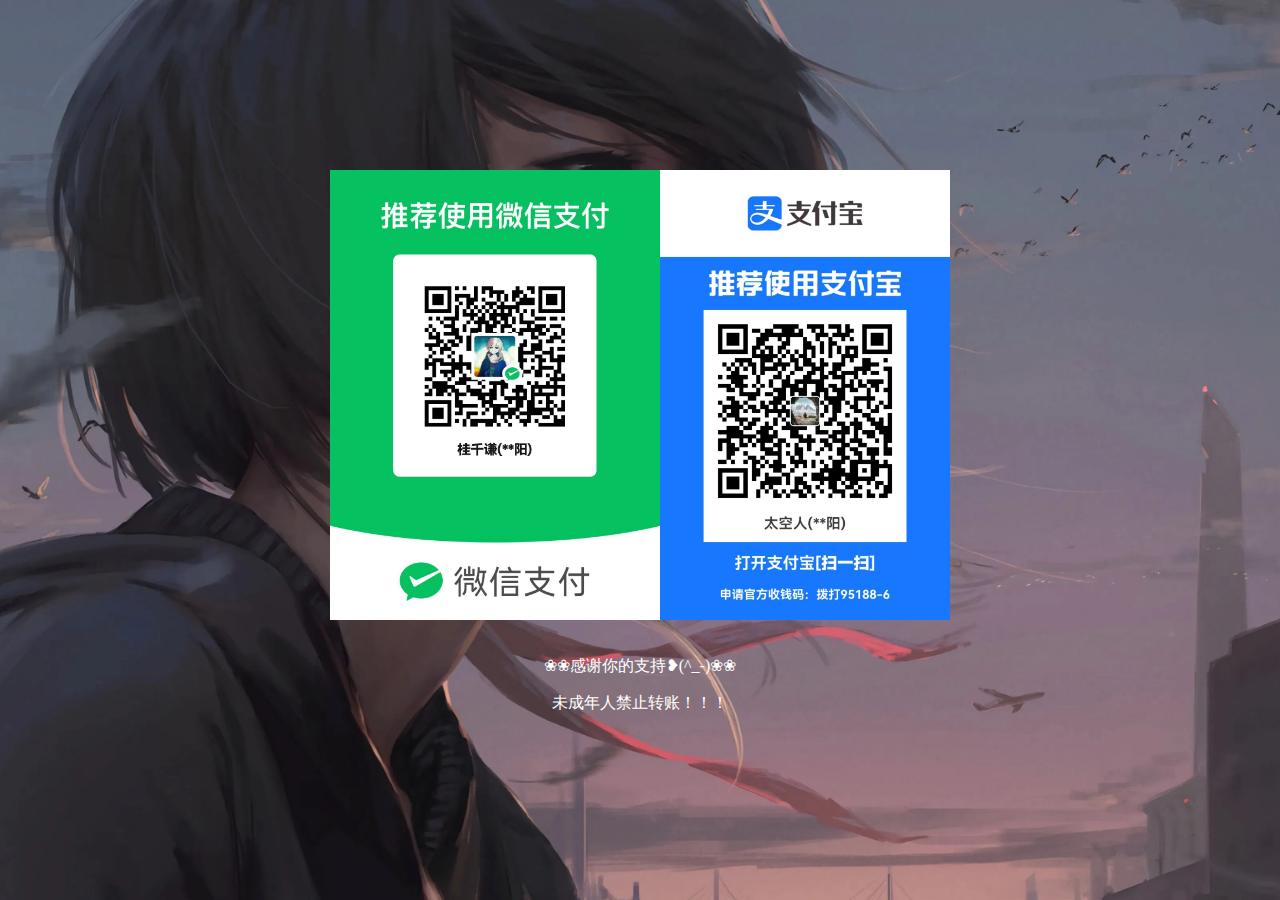
<file: shoukuanmazhanshiye.html>
<!DOCTYPE html>
<html>
<head>
    <title>感谢您的支援，我会更加努力为亲们服务的~❥(^_-)</title>
    <style>
        body {
            margin: 0;
            padding: 0;
            display: flex;
            flex-direction: column;
            align-items: center;
            justify-content: center;
            height: 100vh;
            text-align: center;
            background-image: url("img/start.jpg");
            background-size: cover;
            background-position: center;
        }

        .image-container {
            display: flex;
            justify-content: center;
            width: 100%;
            height: 50%;
        }

        .image-container img {
            max-width: 50%;
            height: auto;
        }

        .text-container {
            margin-top: 20px;
        }

        p {
            color: #ffffff;
        }
    </style>
</head>
<body>
    <div class="image-container">
        <img src="img/weixingshoukuanma.jpg" alt="Image 1">
        <img src="img/zfbaoshoukuanma.jpg" alt="Image 2">
    </div>
    <div class="text-container">
        <p>❀❀感谢你的支持❥(^_-)❀❀</p>
        <p>未成年人禁止转账！！！</p>
    </div>
</body>
</html>
</file>
